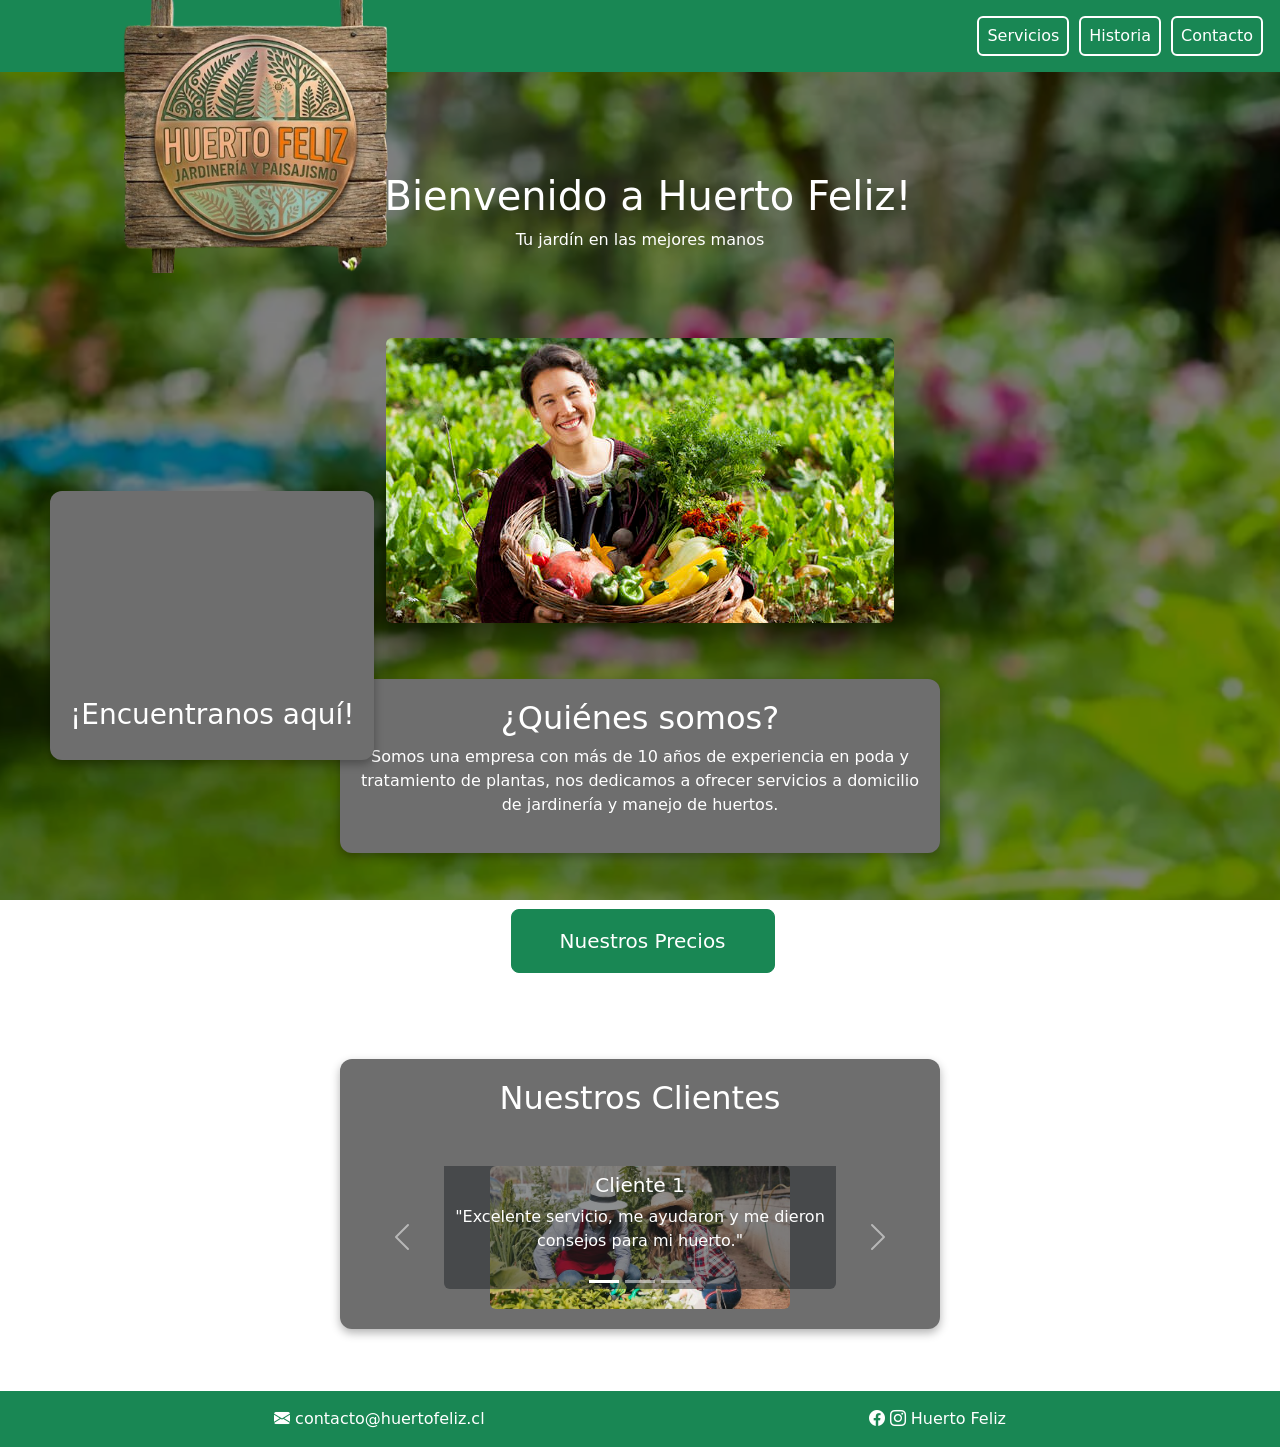
<file: index.html>
<!DOCTYPE html>
<html lang="es">
<head>
  <meta charset="UTF-8">
  <meta name="viewport" content="width=device-width, initial-scale=1">
  <title>HUERTO FELIZ - ¡Manten limpio tu jardín!</title>
  <link rel="stylesheet" href="css/styles.css">
  <link href="https://cdn.jsdelivr.net/npm/bootstrap@5.3.3/dist/css/bootstrap.min.css" rel="stylesheet">
</head>


<body>

  <nav class="navbar navbar-expand-lg navbar-dark bg-success py-3">
  <div class="container-fluid">
    <a class="navbar-brand" href="#"></a>
        <button class="navbar-toggler" type="button" data-bs-toggle="collapse" data-bs-target="#navbarNav">
      <span class="navbar-toggler-icon"></span>
    </button>
    <div class="collapse navbar-collapse" id="navbarNav">
      <ul class="navbar-nav ms-auto">
        <li class="nav-item"><a class="nav-link" href="servicios.html">Servicios</a></li>
        <li class="nav-item"><a class="nav-link" href="historia.html">Historia</a></li>
        <li class="nav-item"><a class="nav-link" href="contacto.html">Contacto</a></li>
      </ul>
    </div>
  </div>
</nav>

<header class="hero text-center text-white d-flex align-items-center justify-content-center">
    <div>
      <h1>¡Bienvenido a Huerto Feliz!</h1>
      <p>Tu jardín en las mejores manos</p>
    </div>
  </header>
  

  <div class="background" style="filter: brightness(50%);"></div>

  <section class="container my-3">
    <div class="logo">
        <a href="index.html">
            <img src="imgs/logo.png" alt="Huerto Feliz">
        </a>
  </div>
  </section>

<div class="container my-4">
  <div class="ubicacion">
    <iframe src="https://www.google.com/maps/embed?pb=!1m16!1m12!1m3!1d12285.873380172507!2d-72.33995637805475!3d-39.66167812228241!2m3!1f0!2f0!3f0!3m2!1i1024!2i768!4f13.1!2m1!1shuerto%20feliz!5e0!3m2!1ses-419!2scl!4v1776540783972!5m2!1ses-419!2scl" width="200" height="180" style="border:0;" allowfullscreen="" loading="lazy">
    </iframe>
    <h3>¡Encuentranos aquí!</h3>
  </div>
</div>

    <div class="Referencia-1">
    <img src="imgs/referencia 1.png" class="img-fluid rounded mx-auto d-block" alt="Referencia 1">
  </div>

  <section class="d-flex justify-content-center align-items-center text-center container my-3">
    <div class="descripcion">
      <h2>¿Quiénes somos?</h2>
      <p>Somos una empresa con más de 10 años de experiencia en poda y tratamiento de plantas, nos dedicamos a ofrecer servicios a domicilio de jardinería y manejo de huertos.</p>
    </div>
  </section>

  <div class="text-center my-3">
    <div class="solicitud"></div>
     <a href="servicios.html" class="btn btn-lg btn-success px-5 py-3">Nuestros Precios</a>
</div>

  <section id="clientes" class="container my-3 pb-3">
  <div class="reseñas">
  <h2 class="text-center mb-5">Nuestros Clientes</h2>
  <div id="clientesCarousel" class="carousel slide" data-bs-ride="carousel">
        <div class="carousel-indicators">
      <button type="button" data-bs-target="#clientesCarousel" data-bs-slide-to="0" class="active"></button>
      <button type="button" data-bs-target="#clientesCarousel" data-bs-slide-to="1"></button>
      <button type="button" data-bs-target="#clientesCarousel" data-bs-slide-to="2"></button>
    </div>
      <div class="carousel-inner">
      <div class="carousel-item active text-center">
        <img src="imgs/cliente-1.png" class="img-fluid rounded mx-auto d-block" alt="Cliente 1" style="max-width:300px; height:auto;">
        <div class="carousel-caption bg-dark bg-opacity-50 rounded">
          <h5>Cliente 1</h5>
          <p>"Excelente servicio, me ayudaron y me dieron consejos para mi huerto."</p>
        </div>
      </div>
      <div class="carousel-item text-center">
        <img src="imgs/cliente-2.png" class="rounded mx-auto d-block shadow" alt="Cliente 2" style="width:180px; height:180px; object-fit:cover;">
        <div class="carousel-caption bg-dark bg-opacity-50 rounded">
          <h5>Cliente 2</h5>
          <p>"Muy profesionales y puntuales, los recomiendo."</p>
        </div>
      </div>
      <div class="carousel-item text-center">
        <img src="imgs/cliente-3.png" class="img-fluid rounded mx-auto d-block" alt="Cliente 3" style="max-width:300px; height:auto;">
        <div class="carousel-caption bg-dark bg-opacity-50 rounded">
          <h5>Cliente 3</h5>
          <p>"Nos ayudaron un montón con nuestro huerto, muchas gracias!"</p>
        </div>
      </div>
    </div>
    <button class="carousel-control-prev" type="button" data-bs-target="#clientesCarousel" data-bs-slide="prev">
      <span class="carousel-control-prev-icon"></span>
    </button>
    <button class="carousel-control-next" type="button" data-bs-target="#clientesCarousel" data-bs-slide="next">
      <span class="carousel-control-next-icon"></span>
    </button>
  </div>
  </div>
</section>

</body>

<footer class="bg-success text-white text-center py-3">
  <div class="container d-flex justify-content-around">
    <div>
      <i class="bi bi-envelope-fill"></i>
      <span>contacto@huertofeliz.cl</span>
    </div>
    <div>
      <i class="bi bi-facebook"></i>
      <i class="bi bi-instagram"></i>
      <span>Huerto Feliz</span>
    </div>
  </div>



</footer>

<link href="https://cdn.jsdelivr.net/npm/bootstrap@5.3.3/dist/css/bootstrap.min.css" rel="stylesheet">
<script src="https://cdn.jsdelivr.net/npm/bootstrap@5.3.3/dist/js/bootstrap.bundle.min.js"></script>
<link rel="stylesheet" href="https://cdn.jsdelivr.net/npm/bootstrap-icons@1.11.3/font/bootstrap-icons.css">
</file>
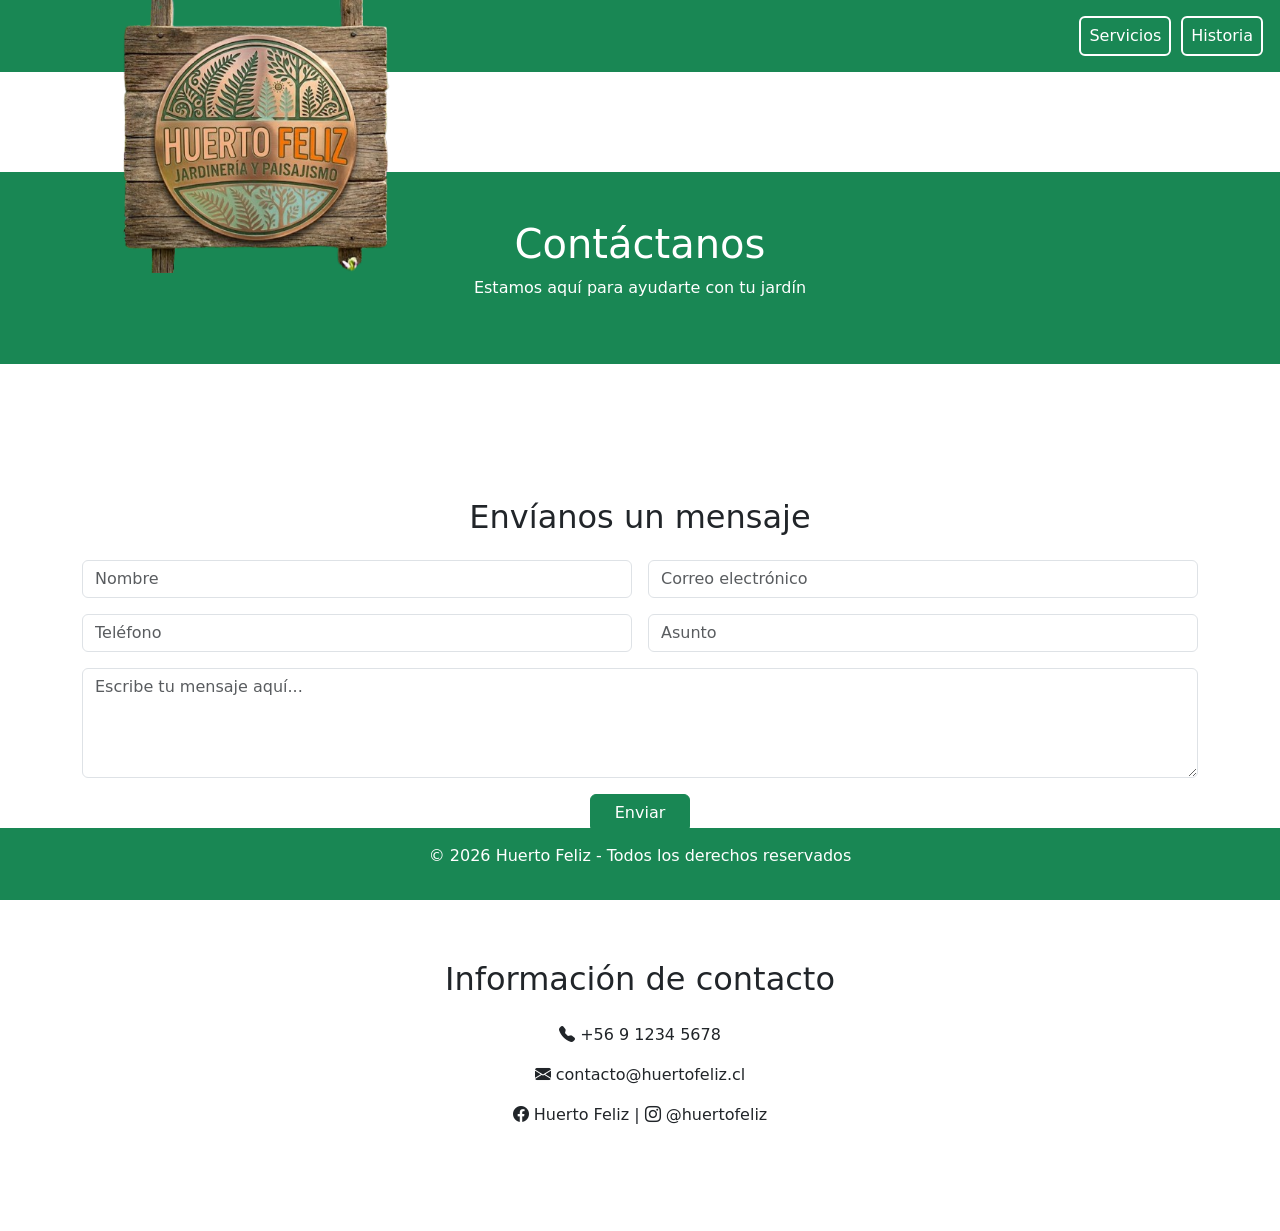
<file: contacto.html>
<!DOCTYPE html>
<html lang="es">
<head>
  <meta charset="UTF-8">
  <meta name="viewport" content="width=device-width, initial-scale=1">
  <title>Contacto - Huerto Feliz</title>
  <link href="https://cdn.jsdelivr.net/npm/bootstrap@5.3.3/dist/css/bootstrap.min.css" rel="stylesheet">
  <link rel="stylesheet" href="css/styles.css">
</head>
<body>
      <nav class="navbar navbar-expand-lg navbar-dark bg-success py-3">
    <div class="container-fluid">
      <a class="navbar-brand" href="index.html"></a>
      <button class="navbar-toggler" type="button" data-bs-toggle="collapse" data-bs-target="#navbarNav">
        <span class="navbar-toggler-icon"></span>
      </button>
      <div class="collapse navbar-collapse" id="navbarNav">
        <ul class="navbar-nav ms-auto">
          <li class="nav-item"><a class="nav-link" href="servicios.html">Servicios</a></li>
          <li class="nav-item"><a class="nav-link" href="historia.html">Historia</a></li>
        </ul>
      </div>
    </div>
  </nav>

    <header class="text-center text-white bg-success py-5">
    <h1>Contáctanos</h1>
    <p>Estamos aquí para ayudarte con tu jardín</p>
  </header>

  <section class="container my-3">
    <div class="logo">
        <a href="index.html">
            <img src="imgs/logo.png" alt="Huerto Feliz">
        </a>
  </div>
  </section>

    <section class="container my-5">
    <h2 class="text-center mb-4">Envíanos un mensaje</h2>
    <form class="row g-3">
      <div class="col-md-6">
        <input type="text" class="form-control" placeholder="Nombre" required>
      </div>
      <div class="col-md-6">
        <input type="email" class="form-control" placeholder="Correo electrónico" required>
      </div>
      <div class="col-md-6">
        <input type="tel" class="form-control" placeholder="Teléfono">
      </div>
      <div class="col-md-6">
        <input type="text" class="form-control" placeholder="Asunto">
      </div>
      <div class="col-12">
        <textarea class="form-control" rows="4" placeholder="Escribe tu mensaje aquí..." required></textarea>
      </div>
      <div class="col-12 text-center">
        <button type="submit" class="btn btn-success px-4">Enviar</button>
      </div>
    </form>
  </section>

  <section class="container text-center my-5">
    <h2 class="mb-4">Información de contacto</h2>
    <p><i class="bi bi-telephone-fill"></i> +56 9 1234 5678</p>
    <p><i class="bi bi-envelope-fill"></i> contacto@huertofeliz.cl</p>
    <p><i class="bi bi-facebook"></i> Huerto Feliz | <i class="bi bi-instagram"></i> @huertofeliz</p>
  </section>
  
  <footer class="bg-success text-white text-center py-3 fixed-bottom">
    <p>&copy; 2026 Huerto Feliz - Todos los derechos reservados</p>
  </footer>

  <script src="https://cdn.jsdelivr.net/npm/bootstrap@5.3.3/dist/js/bootstrap.bundle.min.js"></script>
  <link rel="stylesheet" href="https://cdn.jsdelivr.net/npm/bootstrap-icons@1.11.3/font/bootstrap-icons.css">
</body>
</html>
</file>
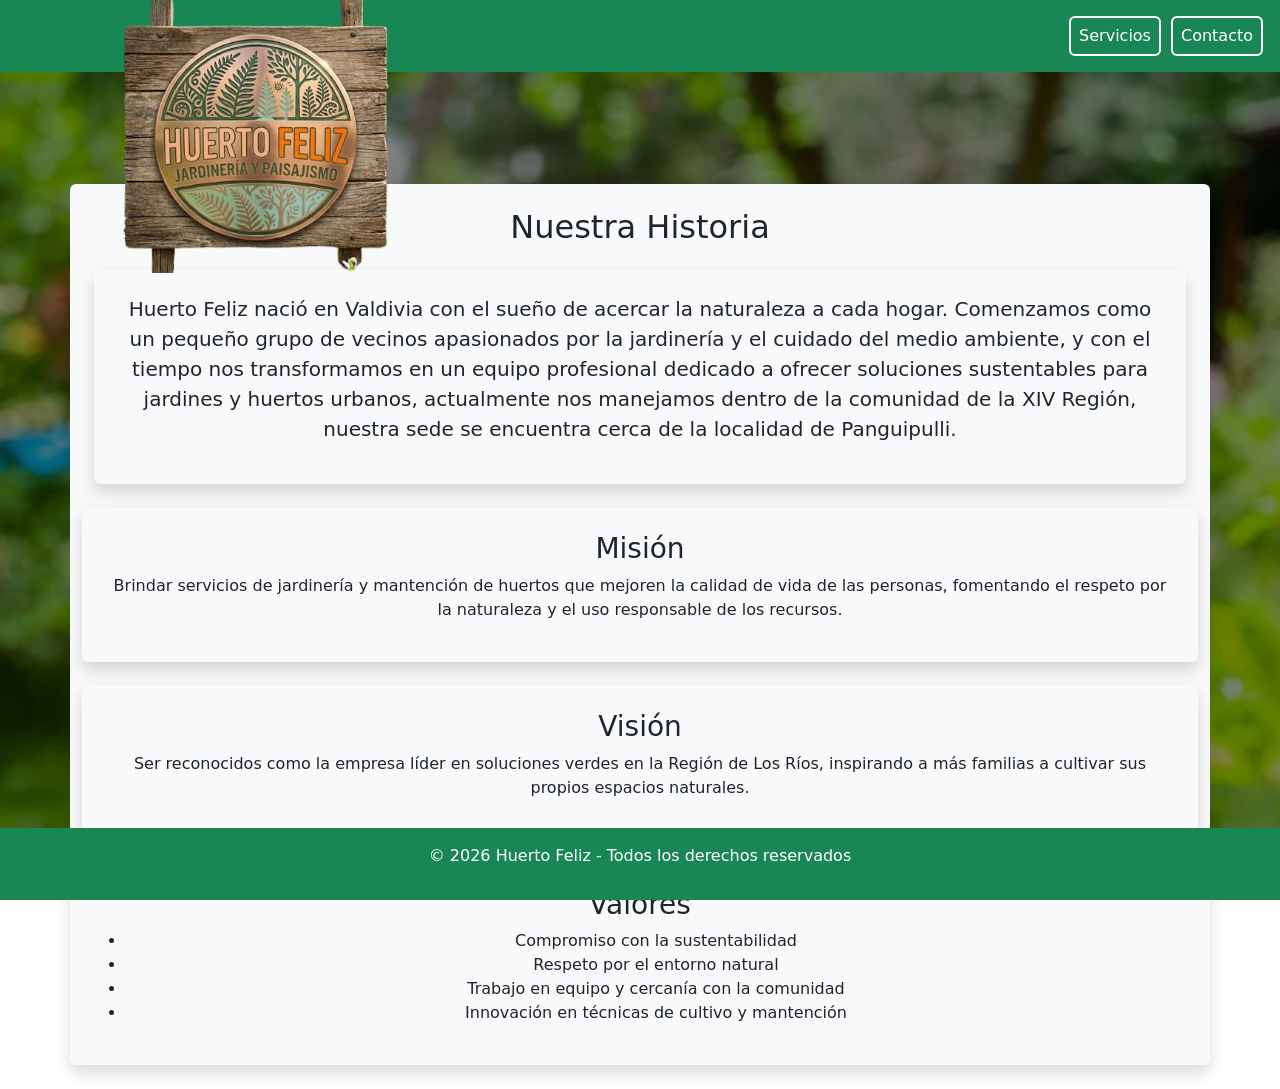
<file: historia.html>
<!DOCTYPE html>
<html lang="es">
<head>
  <meta charset="UTF-8">
  <meta name="viewport" content="width=device-width, initial-scale=1">
  <title>Historia - Huerto Feliz</title>
  <link href="https://cdn.jsdelivr.net/npm/bootstrap@5.3.3/dist/css/bootstrap.min.css" rel="stylesheet">
  <link rel="stylesheet" href="css/styles.css">
</head>

<body>
    <nav class="navbar navbar-expand-lg navbar-dark bg-success py-3">
    <div class="container-fluid">
      <a class="navbar-brand" href="index.html"></a>
      <button class="navbar-toggler" type="button" data-bs-toggle="collapse" data-bs-target="#navbarNav">
        <span class="navbar-toggler-icon"></span>
      </button>
      <div class="collapse navbar-collapse" id="navbarNav">
        <ul class="navbar-nav ms-auto">
          <li class="nav-item"><a class="nav-link" href="servicios.html">Servicios</a></li>
          <li class="nav-item"><a class="nav-link" href="contacto.html">Contacto</a></li>
        </ul>
      </div>
    </div>
  </nav>

    <div class="background" style="filter: brightness(50%);"></div>

      <section class="container my-3">
    <div class="logo">
        <a href="index.html">
            <img src="imgs/logo.png" alt="Huerto Feliz">
        </a>
  </div>
  </section>
    
    <section class="container p-4 mb-4 rounded shadow bg-light">
        <h2 class="text-center mb-4">Nuestra Historia</h2>
        <div class="p-4 mb-4 rounded shadow bg-light">
            <p class="lead text-center">
            Huerto Feliz nació en Valdivia con el sueño de acercar la naturaleza a cada hogar. 
            Comenzamos como un pequeño grupo de vecinos apasionados por la jardinería y el cuidado del medio ambiente, 
            y con el tiempo nos transformamos en un equipo profesional dedicado a ofrecer soluciones sustentables para jardines y huertos urbanos,
            actualmente nos manejamos dentro de la comunidad de la XIV Región, nuestra sede se encuentra cerca de la localidad de Panguipulli.
            </p>
        </div>

  <div class="row mt-4">
    <div class="p-4 mb-4 rounded shadow bg-light text-center">
      <h3>Misión</h3>
      <p>
        Brindar servicios de jardinería y mantención de huertos que mejoren la calidad de vida de las personas, 
        fomentando el respeto por la naturaleza y el uso responsable de los recursos.
      </p>
    </div>
    <div class="p-4 mb-4 rounded shadow bg-light text-center">
      <h3>Visión</h3>
      <p>
        Ser reconocidos como la empresa líder en soluciones verdes en la Región de Los Ríos, 
        inspirando a más familias a cultivar sus propios espacios naturales.
      </p>
    </div>
  </div>

  <div class="row mt-4">
    <div class="col-md-12 text-center">
      <h3>Valores</h3>
      <ul>
        <li>Compromiso con la sustentabilidad</li>
        <li>Respeto por el entorno natural</li>
        <li>Trabajo en equipo y cercanía con la comunidad</li>
        <li>Innovación en técnicas de cultivo y mantención</li>
      </ul>
    </div>
  </div>
</section>

<footer class="bg-success text-white text-center py-3 fixed-bottom">
  <p>&copy; 2026 Huerto Feliz - Todos los derechos reservados</p>
</footer>

</body>
</file>
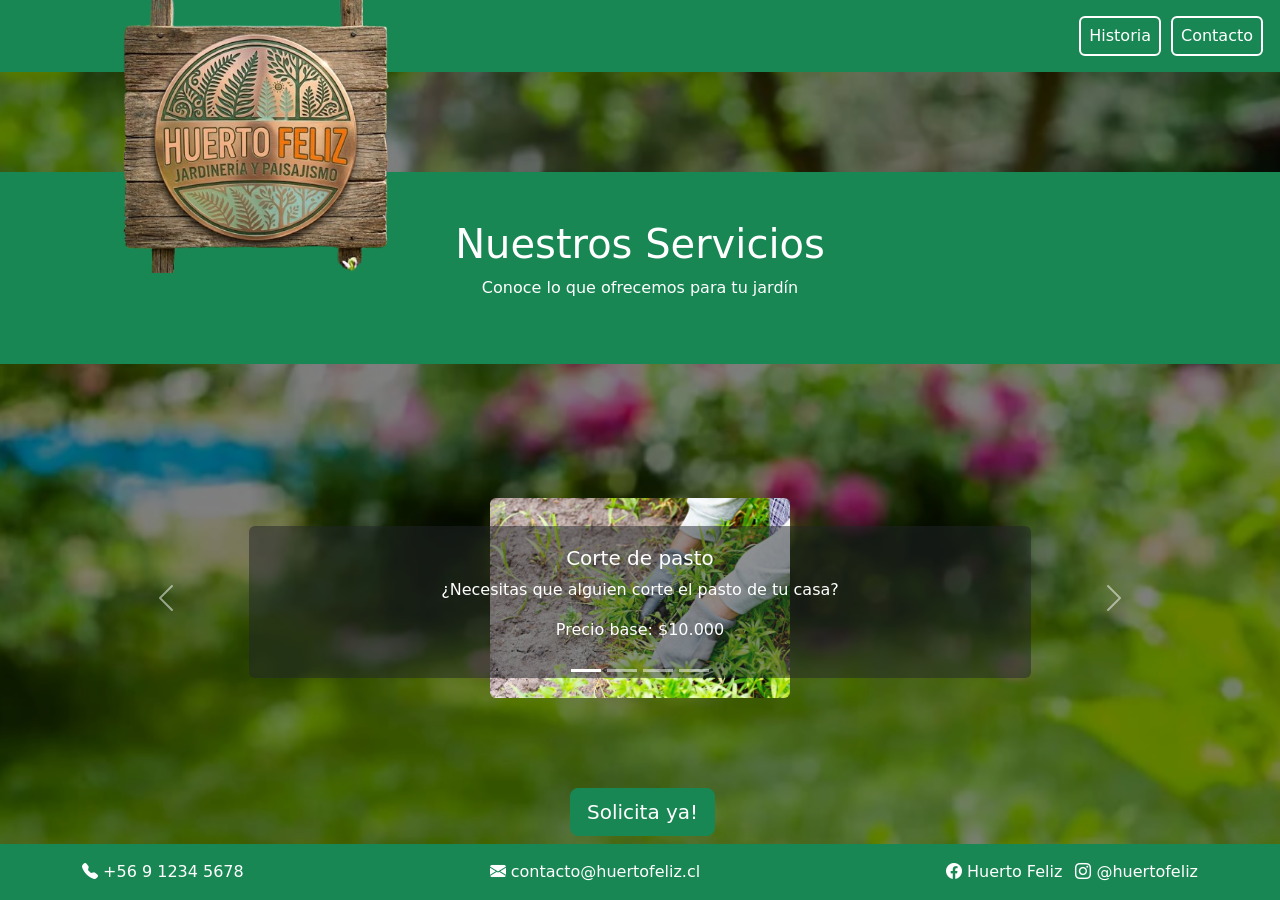
<file: servicios.html>
<!DOCTYPE html>
<html lang="es">
<head>
  <meta charset="UTF-8">
  <meta name="viewport" content="width=device-width, initial-scale=1">
  <title>Servicios - Huerto Feliz</title>
  <link href="https://cdn.jsdelivr.net/npm/bootstrap@5.3.3/dist/css/bootstrap.min.css" rel="stylesheet">
  <link rel="stylesheet" href="css/styles.css">
</head>
<body>
  <nav class="navbar navbar-expand-lg navbar-dark bg-success py-3">
    <div class="container-fluid">
      <a class="navbar-brand" href="index.html"></a>
      <button class="navbar-toggler" type="button" data-bs-toggle="collapse" data-bs-target="#navbarNav">
        <span class="navbar-toggler-icon"></span>
      </button>
      <div class="collapse navbar-collapse" id="navbarNav">
        <ul class="navbar-nav ms-auto">
          <li class="nav-item"><a class="nav-link" href="historia.html">Historia</a></li>
          <li class="nav-item"><a class="nav-link" href="contacto.html">Contacto</a></li>
        </ul>
      </div>
    </div>
  </nav>

  <div class="background" style="filter: brightness(50%);"></div>

    <header class="text-center text-white bg-success py-5">
    <h1>Nuestros Servicios</h1>
    <p>Conoce lo que ofrecemos para tu jardín</p>
  </header>

  <section class="container my-3">
    <div class="logo">
        <a href="index.html">
            <img src="imgs/logo.png" alt="Huerto Feliz">
        </a>
  </div>
  </section>

  <section class="container my-5">
  <div id="serviciosCarousel" class="carousel slide" data-bs-ride="carousel">
    <div class="carousel-indicators">
      <button type="button" data-bs-target="#serviciosCarousel" data-bs-slide-to="0" class="active"></button>
      <button type="button" data-bs-target="#serviciosCarousel" data-bs-slide-to="1"></button>
      <button type="button" data-bs-target="#serviciosCarousel" data-bs-slide-to="2"></button>
      <button type="button" data-bs-target="#serviciosCarousel" data-bs-slide-to="3"></button>
    </div>
    <div class="carousel-inner">
      <div class="carousel-item active text-center">
        <img src="imgs/corte-de-pasto.png" class="img-fluid rounded mx-auto d-block" alt="Corte de pasto" style="width:300px; height:200px; object-fit:cover;">
        <div class="carousel-caption bg-dark bg-opacity-50 rounded">
            <h5>Corte de pasto</h5>
            <p>¿Necesitas que alguien corte el pasto de tu casa?</p>
            <p>Precio base: $10.000</p>
          </div>
        </div>
      <div class="carousel-item text-center">
        <img src="imgs/poda-arboles.png" class="img-fluid rounded mx-auto d-block" alt="Poda de árboles" style="width:300px; height:200px; object-fit:cover;">
        <div class="carousel-caption bg-dark bg-opacity-50 rounded">
            <h5>Poda de árboles</h5>
            <p>¡Nos encargamos de podar los arboles que te estorben!</p>
            <p>Precio base: $35.000</p>
          </div>
        </div>
      <div class="carousel-item text-center">
        <img src="imgs/riego.png" class="img-fluid rounded mx-auto d-block" alt="Instalación de riego" style="width:300px; height:200px; object-fit:cover;">
        <div class="carousel-caption bg-dark bg-opacity-50 rounded">
            <h5>Instalación de riego</h5>
            <p>¿Buscas automatizar tus cultivos? ¡Nuestros profesionales se encargan!</p>
            <p>Precio base: $20.000</p>
            </div>
        </div>
        
      <div class="carousel-item text-center">
        <img src="imgs/huerto.png" class="img-fluid rounded mx-auto d-block shadow" alt="Mantención de huerto en interiores" style="width:300px; height:200px; object-fit:cover;">
        <div class="carousel-caption bg-dark bg-opacity-50 rounded">
                <h5>Mantención de huerto en interiores</h5>
                <p>¿No tienes tiempo para dedicar a tu huerto? ¡Dejanoslo a nosotros!</p>
                <p>Precio base: $10.000</p>
        </div>
     </div>
     </div>

         <button class="carousel-control-prev" type="button" data-bs-target="#serviciosCarousel" data-bs-slide="prev">
      <span class="carousel-control-prev-icon"></span>
    </button>
    <button class="carousel-control-next" type="button" data-bs-target="#serviciosCarousel" data-bs-slide="next">
      <span class="carousel-control-next-icon"></span>
    </button>
  </div>
</section>

  <div class="text-center my-3">
    <div class="solicitud"></div>
     <a href="contacto.html" class="btn btn-lg btn-success">Solicita ya!</a>
</div>

<footer class="bg-success text-white text-center py-3 fixed-bottom">
  <div class="container d-flex flex-column flex-md-row justify-content-between align-items-center">
    <div>
      <i class="bi bi-telephone-fill"></i> +56 9 1234 5678
    </div>
    <div>
      <i class="bi bi-envelope-fill"></i> contacto@huertofeliz.cl
    </div>
    <div>
      <i class="bi bi-facebook"></i> Huerto Feliz 
      <i class="bi bi-instagram ms-2"></i> @huertofeliz
    </div>
  </div>
</footer>

  <script src="https://cdn.jsdelivr.net/npm/bootstrap@5.3.3/dist/js/bootstrap.bundle.min.js"></script>
  <link rel="stylesheet" href="https://cdn.jsdelivr.net/npm/bootstrap-icons@1.11.3/font/bootstrap-icons.css">
</body>
</html>
</file>
<file: css/styles.css>
.navbar .nav-link {
    border: 2px solid #fff;
    border-radius: 6px;
    padding: 6px 12px;
    color: #fff;
    margin: 0 5px;
}

.navbar .nav-link:hover {
    background-color: #fff;
    color: #006d6f;
}

header {
    margin-top: 100px;
    margin-bottom: -50px;
}

.logo {
    transform: translateX(-50);
    position: fixed;
    top: 0;
    left: 5px;
    z-index: 9999;
}

.logo img {
    width: 500px;
}

.background {
    background-image: url(background.png);
    background-size: cover;
    background-position: center;
    position: fixed;
    background-repeat: no-repeat;
    top: 0; left: 0;
    width: 100%; height: 100%;
    z-index: -1;
}

.referencia-1 {
    margin: 30px auto;
    max-width:600px; 
    height:auto;
}

.referencia-1 img {
    width: 500px;
}

.descripcion {  
    padding: 20px;
    margin-bottom: 10px auto;
    border-radius: 12px;
    max-width: 600px;
    color: #fff;
    box-shadow: 0 4px 10px rgba(0,0,0,0.3);
    background-color: #6E6E6E;
}

.solicitud {
    margin-bottom: 100px;
    margin: 15px 0;
    display: inline-block;
    color: #fff;
    font-size: 1.5rem;
    border-radius: 8px;
    transition: 0.3s;
}

.ubicacion {
    position: fixed;
    bottom: 80px;
    left: 50px;
    z-index: 9999;
    box-shadow: 1000;
    border-radius: 8px;
    overflow: hidden;
    padding: 20px;
    margin: 60px auto;
    border-radius: 12px;
    max-width: 600px;
    text-align: center;
    color: #fff;
    box-shadow: 0 4px 10px rgba(0,0,0,0.3);
    background-color: #6E6E6E;
}

.reseñas {
      padding: 20px;
      margin: 30px auto;
      border-radius: 12px;
      max-width: 600px;
      color: #fff;
      box-shadow: 0 4px 10px rgba(0,0,0,0.3);
      background-color: #6E6E6E;
}

section {
  max-width: 600px;
  padding: 40px 20px;
  border-radius: 12px;
  position: relative;
}
</file>
